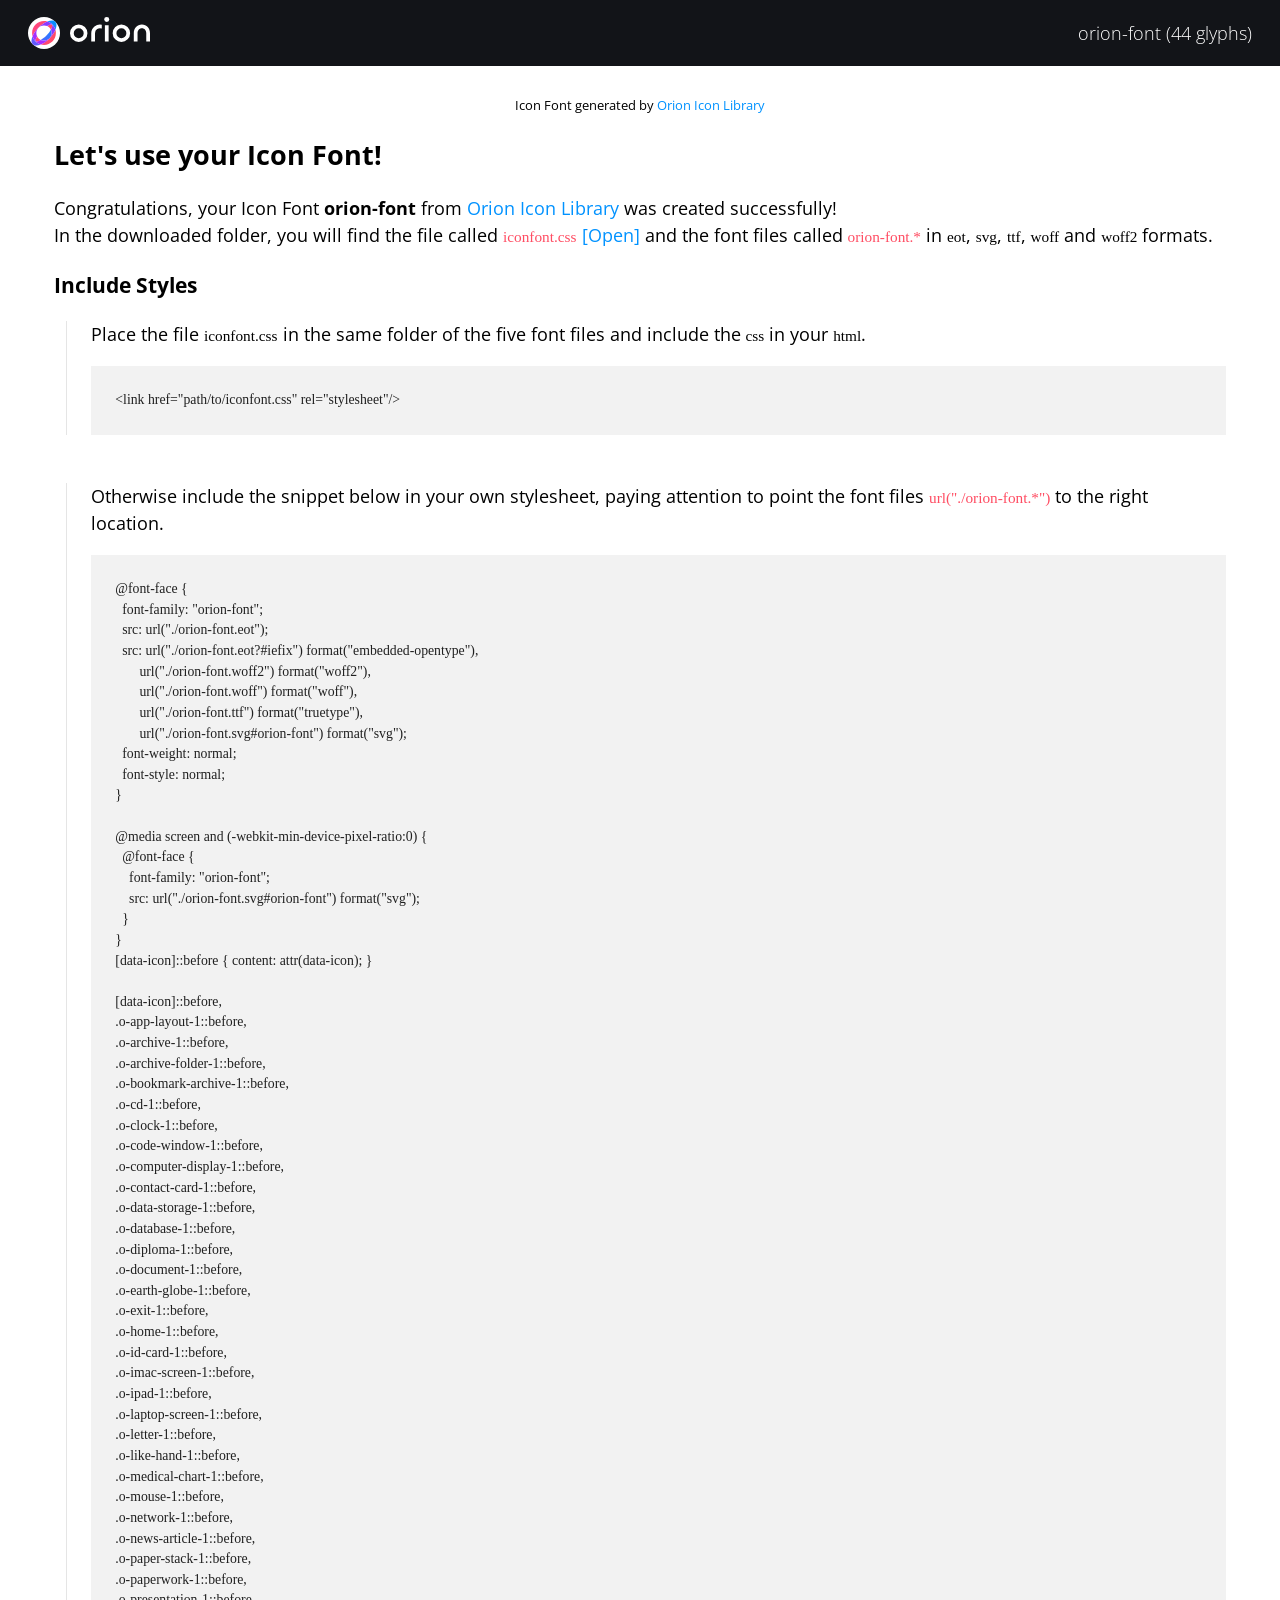
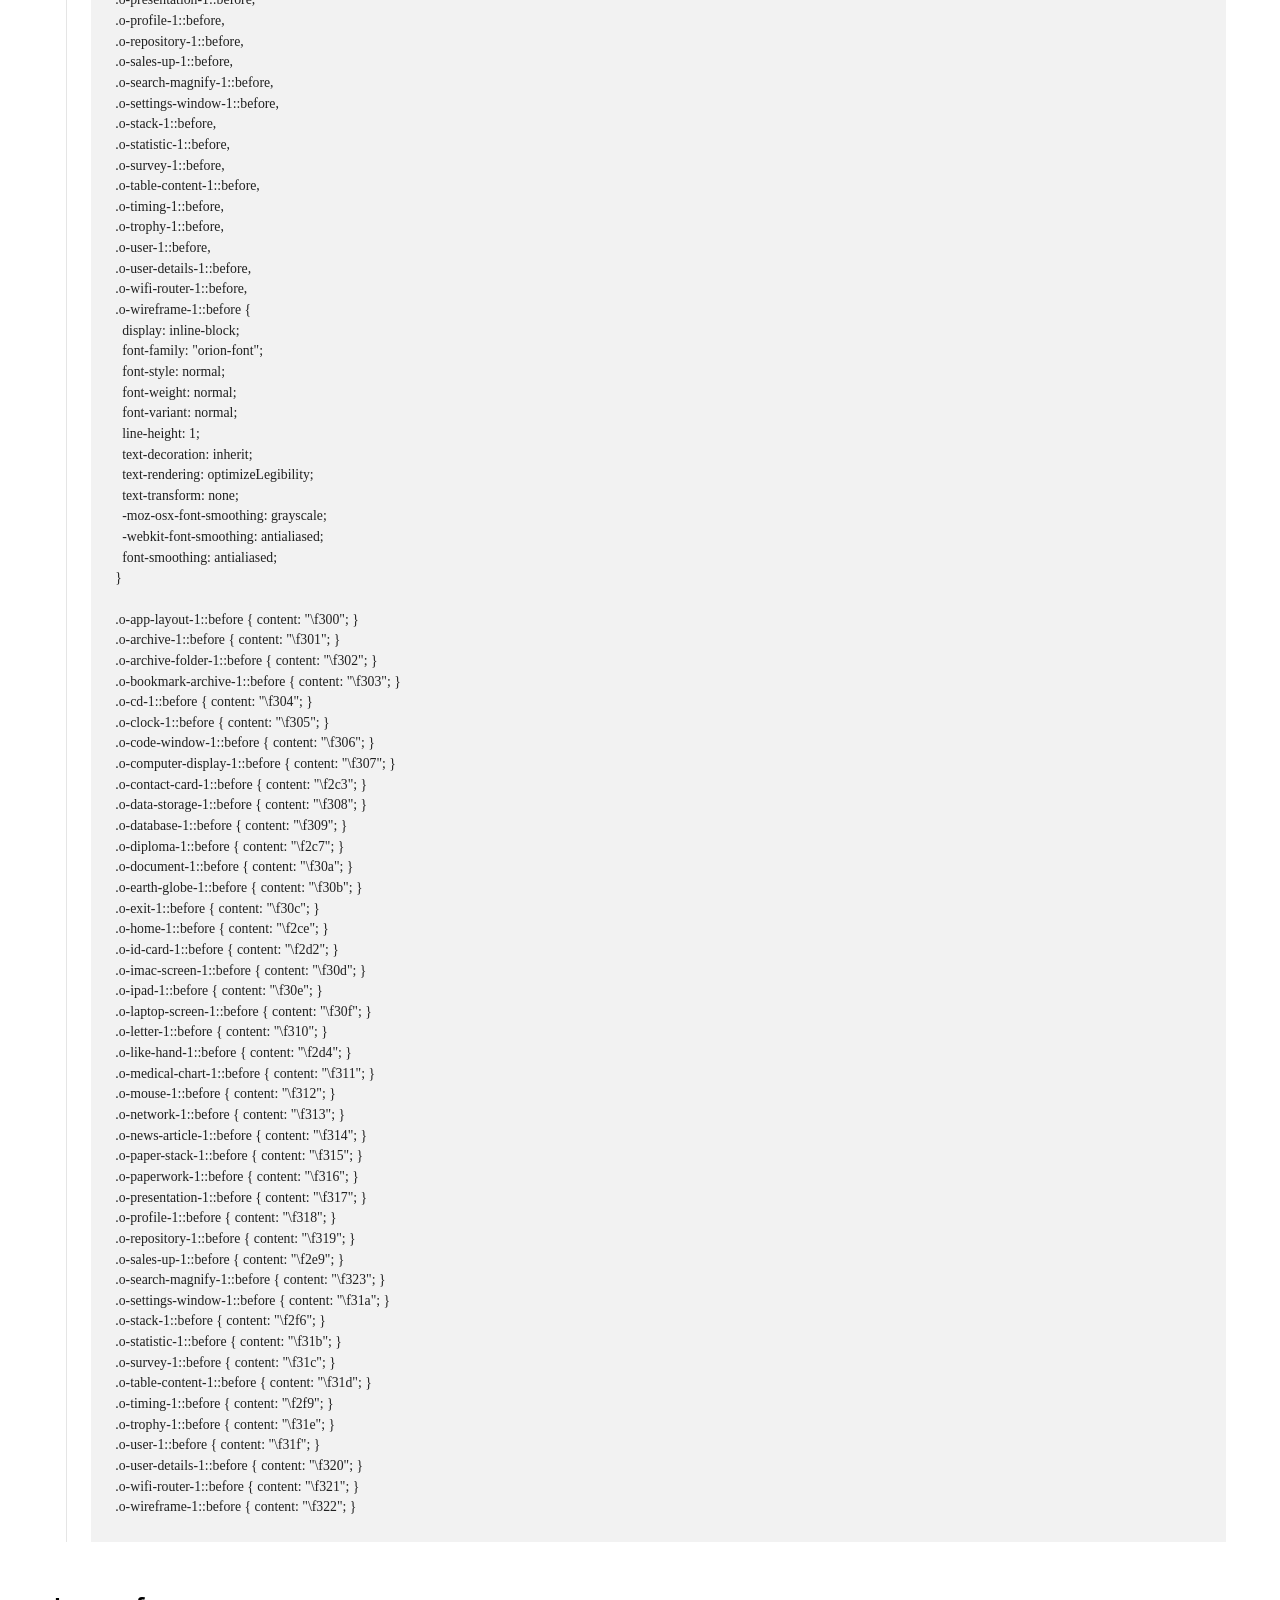
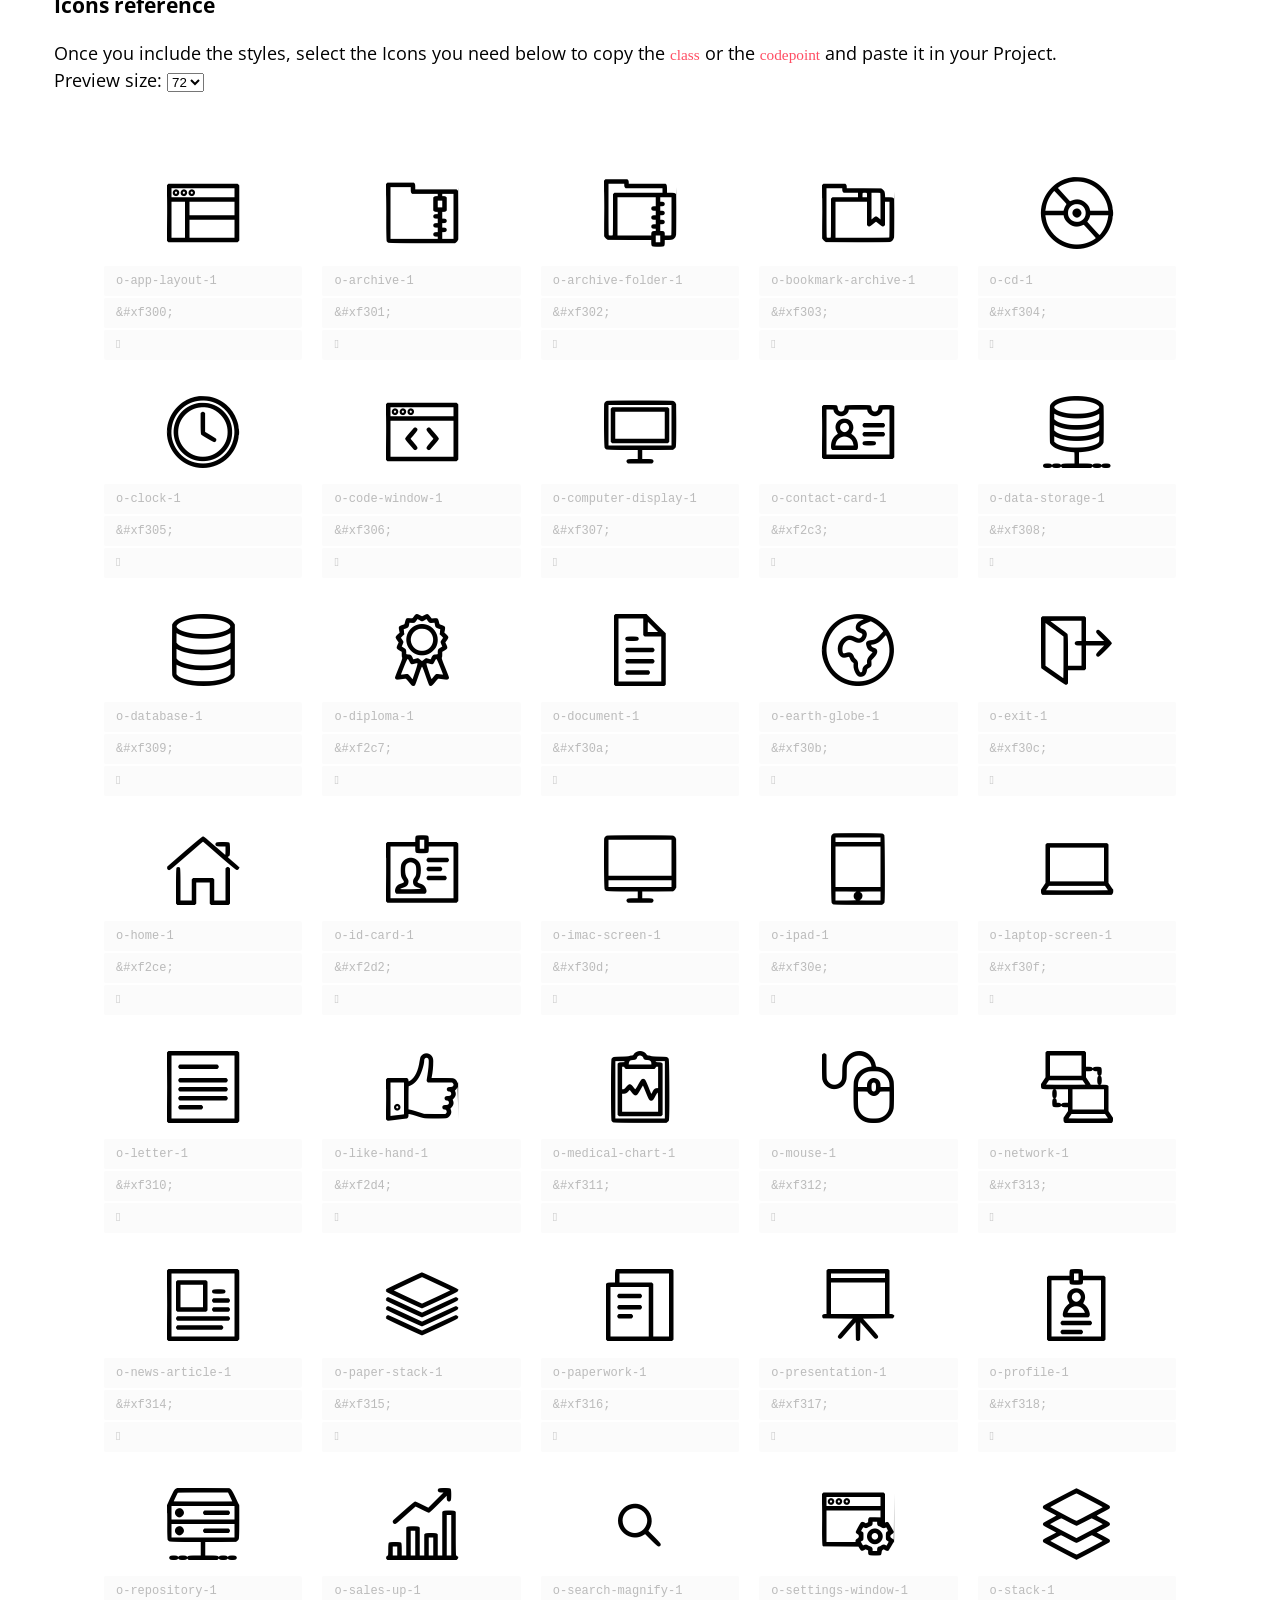
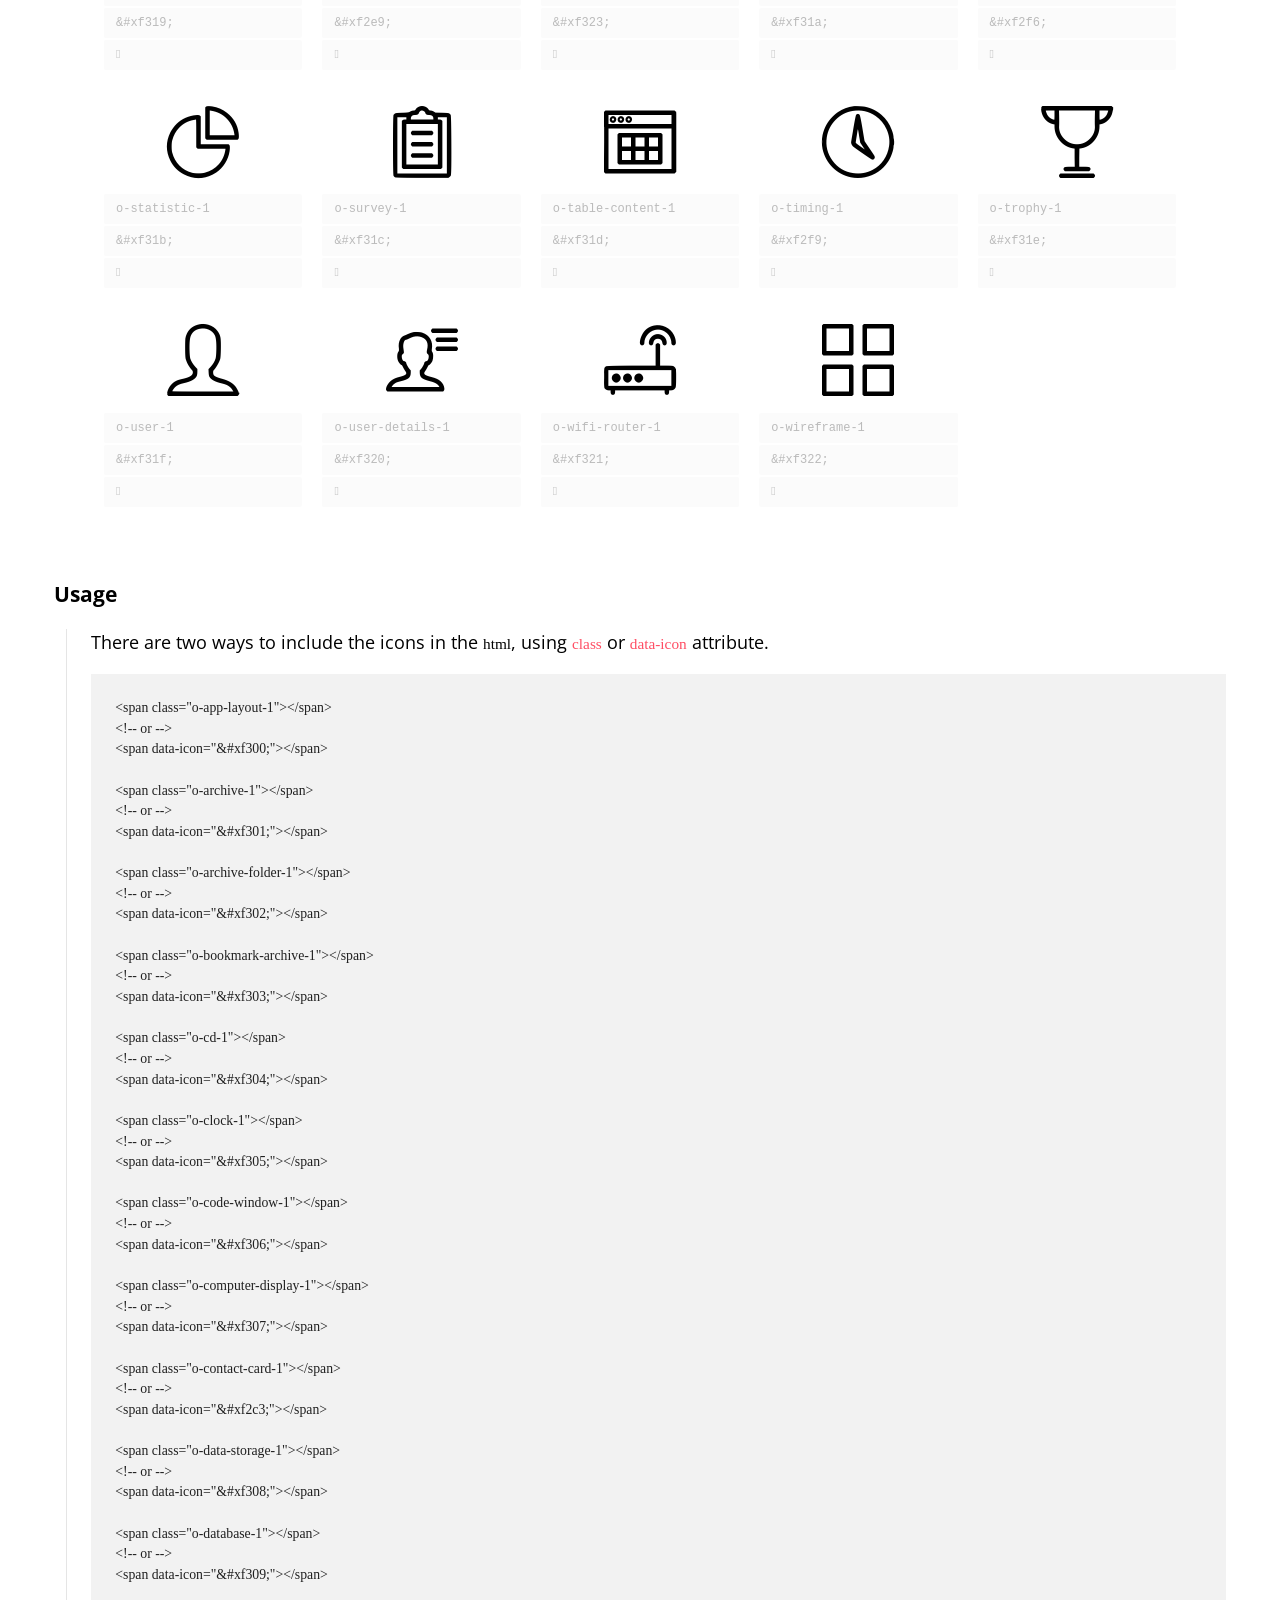
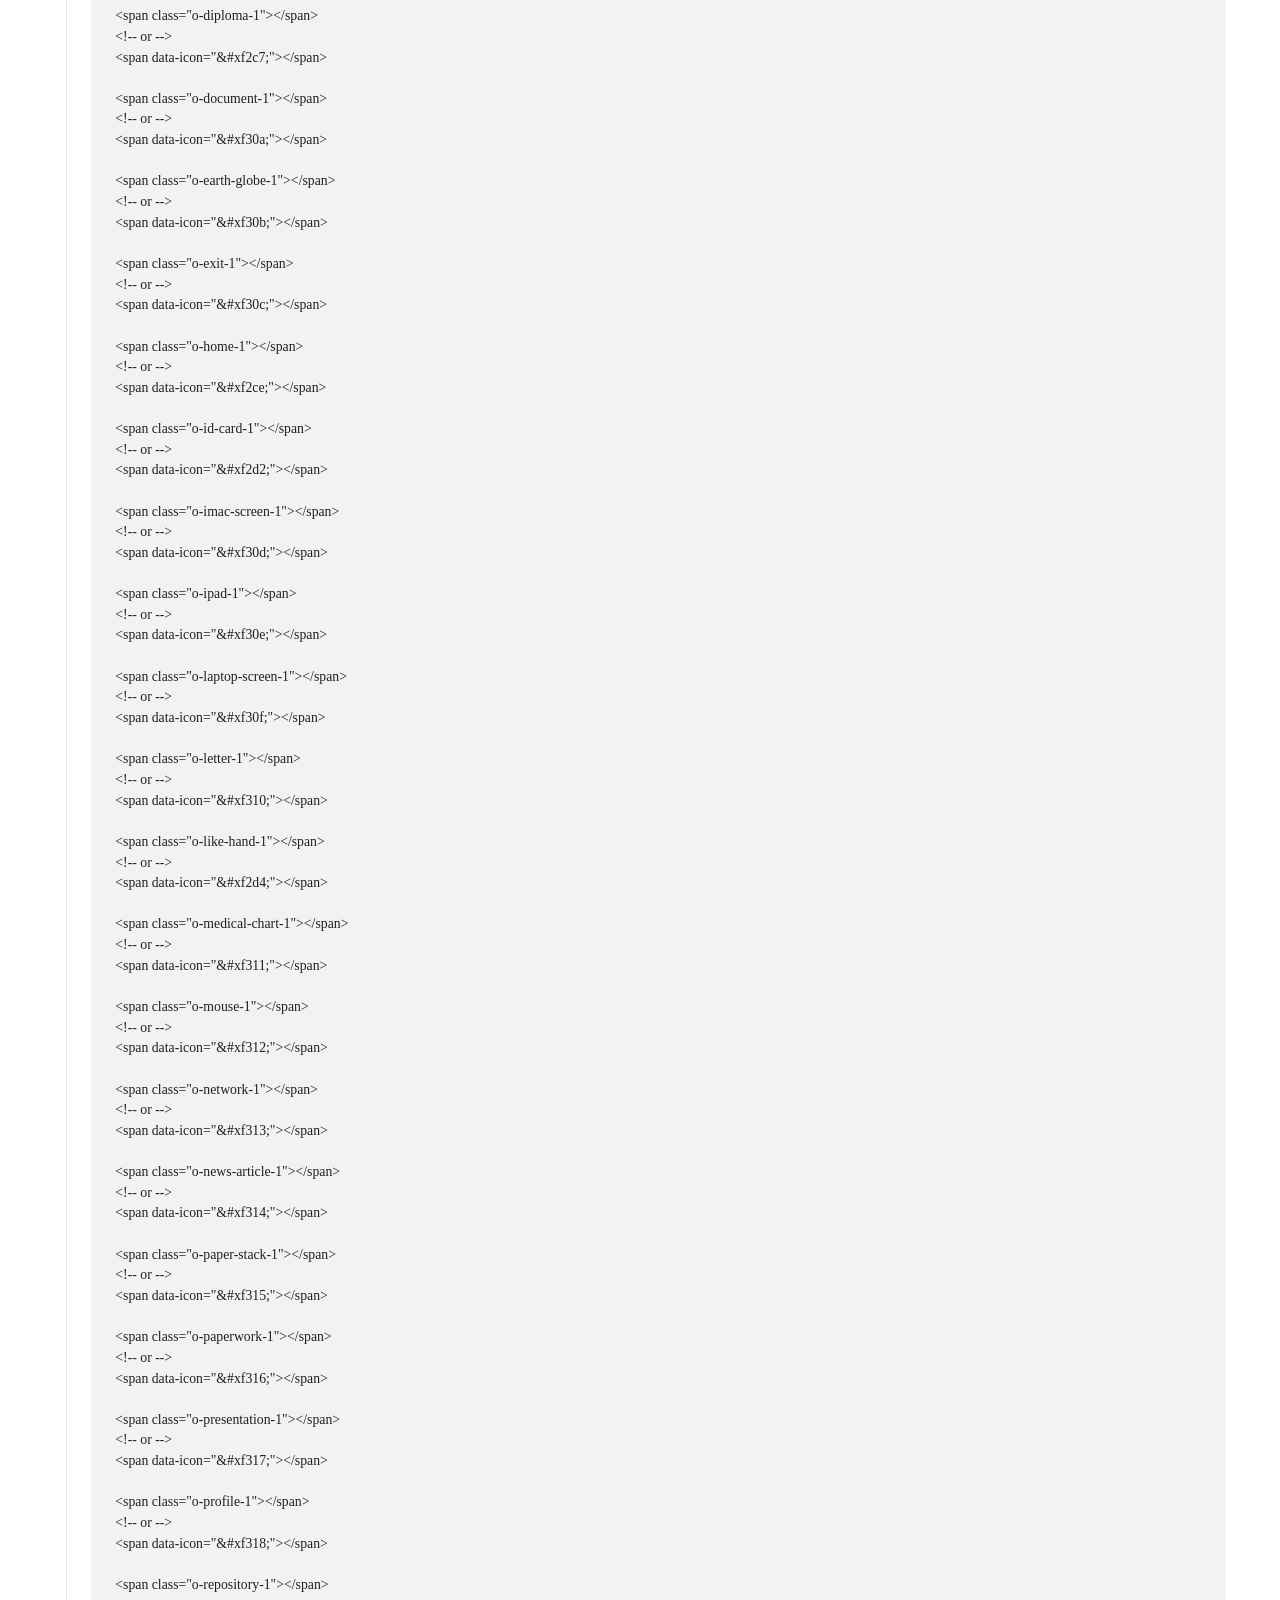
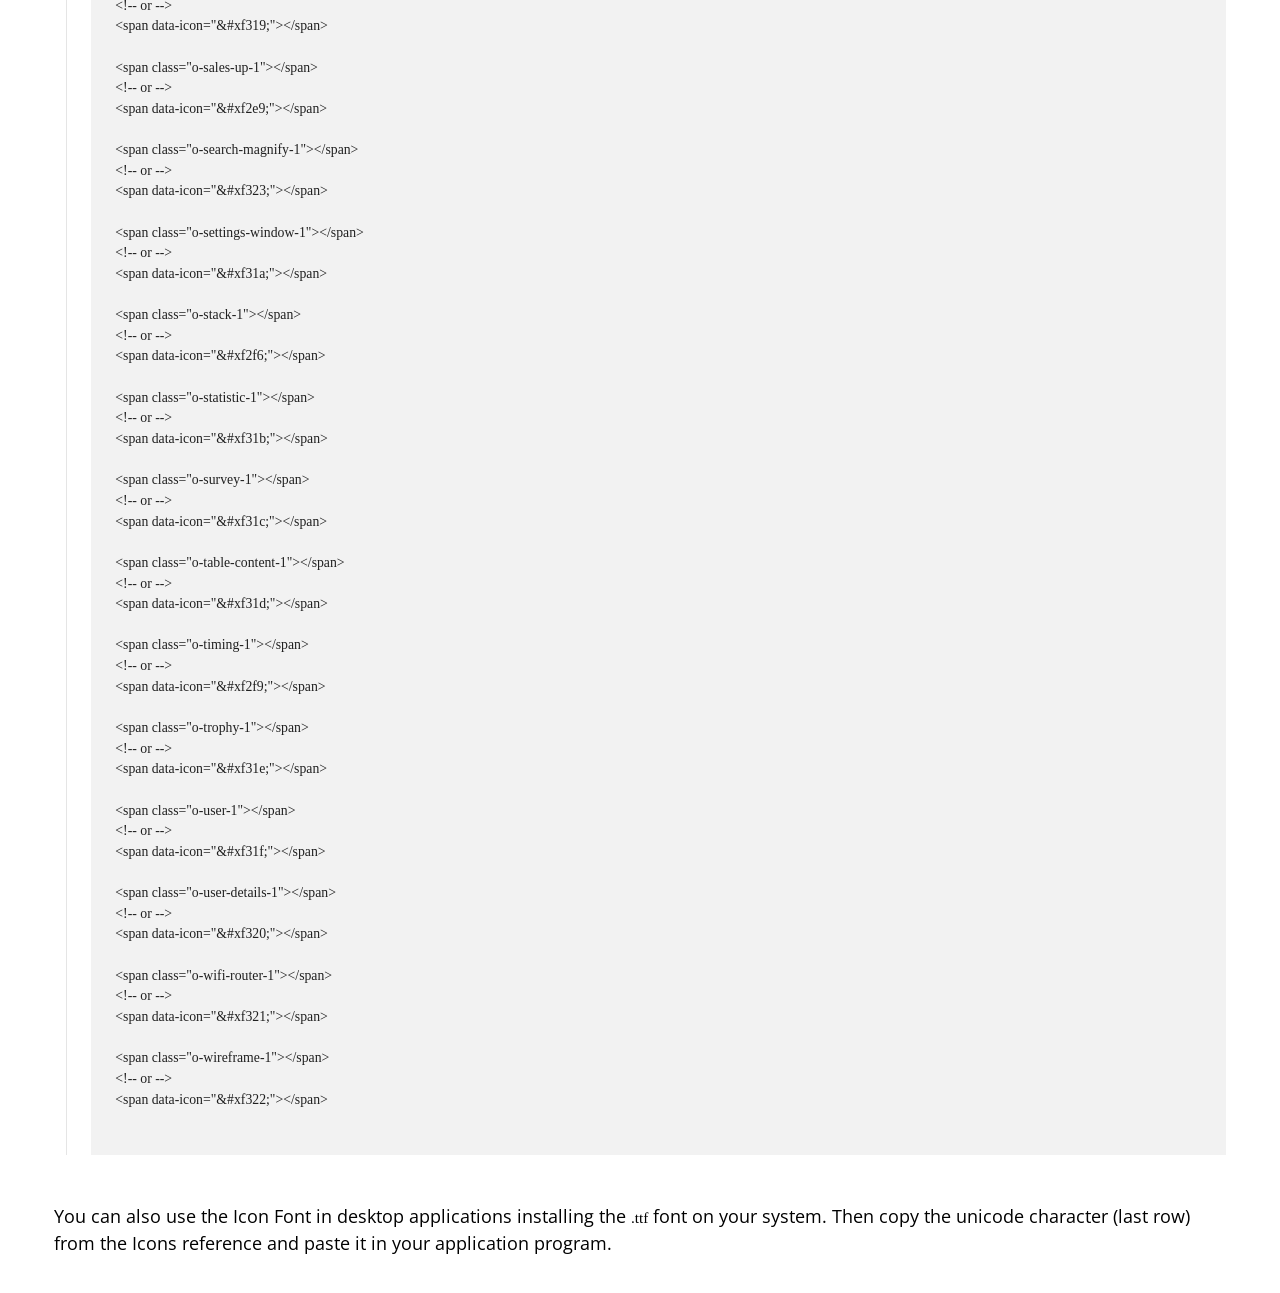
<file: voizfonica/src/main/resources/static/dashboard/fonts/preview.html>
<!doctype>
<html lang="en">
  <head>
    <link href="https://fonts.googleapis.com/css?family=Open+Sans" rel="stylesheet"/>
    <meta charset="UTF-8" />
    <title>orion-font Icon Font | Orion Icon Library</title>
    <style>
      html { box-sizing: border-box }
      *, *:before, *:after { box-sizing: inherit }
      
      body {
        margin: 0;
        padding: 0;
        font-family: 'Open Sans', sans-serif;
        font-size: 1.125rem;
      }
      
      .brand-red { color: #ff4d63 }
      .brand-blue { color: #007aff }
      
      .header {
        display: flex;
        align-items: center;
        background-color: #121418;
        justify-content: space-between;
        height: 66px;
        padding: 0 28px;
        color: white;
      }
      
      .logo_wrapper {
        display: flex;
        align-items: flex-start;
        color: #fff;
      }
      
      .logo_iso,
      .logo_name {
        display: inline-block;
        vertical-align: middle;
      }
      
      .logo_iso {
        width: 32px;
        height: 32px;
      }
      
      .logo_name {
        width: 80px;
        height: 25px;
        margin-left: 10px;
      }
      
      .title {
        font-weight: 300;
        max-width: 33%;
        font-size: 1em;
      }
      
      .ellipsis {
        white-space: nowrap;
        overflow: hidden;
        text-overflow: ellipsis;
      }
      
      .wrapper {
        padding: 1em 3em;
      }
      
      .tiny {
        font-size: .7em;
        text-align: center;
      }
      
      .heading,
      .link {
        color: inherit;
        text-decoration: none;
      }
      
      .link {
        color: #0092FF;
        cursor: pointer
      }
        .link:hover { text-decoration: underline }
        
      .heading:hover:after {
        content: "#";
        color: #0092FF;
        margin-left: 2px;
        opacity: .3;
        transition: opacity .3s;
      }
      
      .heading:active:after {
        opacity: 1;
      }
      
      .text {
        line-height: 1.5;
      }
      
      .pre {
        color: #202020;
        tab-ssize: 4px;
        overflow-x: auto;
        padding: 1.5em;
        line-height: 1.5;
        background: rgba(0, 0, 0, 0.05);
        font-size: .9em;
      }
      
      .pre-icon {
        font-size: 12px;
        padding: .5em 1em;
        width: 100%;
        z-index: 2;
        border-radius: 2px;
        opacity: .3;
        transition: opacity .3s;
        margin: 1px;
      }
      
      .code {
        font-family: Menlo, mono;
        font-size: .85em;
      }
      
      .section {
        padding-left: 24px;
        border-left: 1px solid rgba(0, 0, 0, 0.1);
        margin-left: 12px;
        margin-bottom: 48px;
      }
      
      .icons-list {
        overflow: auto;
        padding: 40px;
        margin: 0px;
        list-style: none;
        padding-bottom: 40px;
      }
      
      .icon {
        width: 100%;
        float: left;
        display: block;
        transition: opacity 250ms;
        cursor: pointer;
        position: relative;
      }
      
        @media (min-width: 767px) { .icon { width: 50% } }
        @media (min-width: 1023px) { .icon { width: 33.333% } }
        @media (min-width: 1199px) { .icon { width: 20% } }
        
        .icon:after {
          content: "";
          position: absolute;
          z-index: -1;
          top: 0px;
          right: 0px;
          bottom: 0px;
          left: 0px;
          opacity: 0;
          box-shadow: 0 .5em 3em rgba(0, 0, 0, .1);
          transition: opacity .3s;
        }
        .icon:hover:after {
            opacity: 1;
            z-index: 1;
        }
        .icon:before {
            content: "";
            padding-top: 100%;
            display: block;
        }
        .icon:hover .orion-font__class {
            opacity: 1;
        }
        .icon:hover .orion-font__code {
            opacity: 1;
        }
      
      .icon-wrapper {
        display: flex;
        align-items: center;
        justify-content: space-between;
        flex-direction: column;
        position: absolute;
        top: 0px;
        right: 0px;
        bottom: 0px;
        left: 0px;
        padding: 10px;
      }
      
      .icon-preview {
        margin-top: auto;
        margin-bottom: auto;
        position: relative;
      }
      
      .style {
        white-space: pre;
        display: inline-block;
        font-size: .7em;
        line-height: 1.5;
        background: rgba(0,0,0,0.05);
        tab-size: 4px;
        color: #202020;
        margin-top: 1em;
        width: 100%;
        outline: 0px;
        border-left: 4px solid #007aff;
      }
      
      
        .size-12 .icon-preview,
        .size-12 .letters { font-size: 12px; }
      
        .size-14 .icon-preview,
        .size-14 .letters { font-size: 14px; }
      
        .size-16 .icon-preview,
        .size-16 .letters { font-size: 16px; }
      
        .size-18 .icon-preview,
        .size-18 .letters { font-size: 18px; }
      
        .size-21 .icon-preview,
        .size-21 .letters { font-size: 21px; }
      
        .size-24 .icon-preview,
        .size-24 .letters { font-size: 24px; }
      
        .size-36 .icon-preview,
        .size-36 .letters { font-size: 36px; }
      
        .size-48 .icon-preview,
        .size-48 .letters { font-size: 48px; }
      
        .size-60 .icon-preview,
        .size-60 .letters { font-size: 60px; }
      
        .size-72 .icon-preview,
        .size-72 .letters { font-size: 72px; }
      

      /* Icon Font: orion-font */

      @font-face {
  font-family: "orion-font";
  src: url("./orion-font.eot");
  src: url("./orion-font.eot?#iefix") format("embedded-opentype"),
       url("./orion-font.woff2") format("woff2"),
       url("./orion-font.woff") format("woff"),
       url("./orion-font.ttf") format("truetype"),
       url("./orion-font.svg#orion-font") format("svg");
  font-weight: normal;
  font-style: normal;
}

@media screen and (-webkit-min-device-pixel-ratio:0) {
  @font-face {
    font-family: "orion-font";
    src: url("./orion-font.svg#orion-font") format("svg");
  }
}

      [data-icon]:before { content: attr(data-icon); }

      [data-icon]:before,
      .o-app-layout-1::before,
.o-archive-1::before,
.o-archive-folder-1::before,
.o-bookmark-archive-1::before,
.o-cd-1::before,
.o-clock-1::before,
.o-code-window-1::before,
.o-computer-display-1::before,
.o-contact-card-1::before,
.o-data-storage-1::before,
.o-database-1::before,
.o-diploma-1::before,
.o-document-1::before,
.o-earth-globe-1::before,
.o-exit-1::before,
.o-home-1::before,
.o-id-card-1::before,
.o-imac-screen-1::before,
.o-ipad-1::before,
.o-laptop-screen-1::before,
.o-letter-1::before,
.o-like-hand-1::before,
.o-medical-chart-1::before,
.o-mouse-1::before,
.o-network-1::before,
.o-news-article-1::before,
.o-paper-stack-1::before,
.o-paperwork-1::before,
.o-presentation-1::before,
.o-profile-1::before,
.o-repository-1::before,
.o-sales-up-1::before,
.o-search-magnify-1::before,
.o-settings-window-1::before,
.o-stack-1::before,
.o-statistic-1::before,
.o-survey-1::before,
.o-table-content-1::before,
.o-timing-1::before,
.o-trophy-1::before,
.o-user-1::before,
.o-user-details-1::before,
.o-wifi-router-1::before,
.o-wireframe-1::before {
        display: inline-block;
  font-family: "orion-font";
  font-style: normal;
  font-weight: normal;
  font-variant: normal;
  line-height: 1;
  text-decoration: inherit;
  text-rendering: optimizeLegibility;
  text-transform: none;
  -moz-osx-font-smoothing: grayscale;
  -webkit-font-smoothing: antialiased;
  font-smoothing: antialiased;
      }

      .o-app-layout-1::before { content: "\f300"; }
.o-archive-1::before { content: "\f301"; }
.o-archive-folder-1::before { content: "\f302"; }
.o-bookmark-archive-1::before { content: "\f303"; }
.o-cd-1::before { content: "\f304"; }
.o-clock-1::before { content: "\f305"; }
.o-code-window-1::before { content: "\f306"; }
.o-computer-display-1::before { content: "\f307"; }
.o-contact-card-1::before { content: "\f2c3"; }
.o-data-storage-1::before { content: "\f308"; }
.o-database-1::before { content: "\f309"; }
.o-diploma-1::before { content: "\f2c7"; }
.o-document-1::before { content: "\f30a"; }
.o-earth-globe-1::before { content: "\f30b"; }
.o-exit-1::before { content: "\f30c"; }
.o-home-1::before { content: "\f2ce"; }
.o-id-card-1::before { content: "\f2d2"; }
.o-imac-screen-1::before { content: "\f30d"; }
.o-ipad-1::before { content: "\f30e"; }
.o-laptop-screen-1::before { content: "\f30f"; }
.o-letter-1::before { content: "\f310"; }
.o-like-hand-1::before { content: "\f2d4"; }
.o-medical-chart-1::before { content: "\f311"; }
.o-mouse-1::before { content: "\f312"; }
.o-network-1::before { content: "\f313"; }
.o-news-article-1::before { content: "\f314"; }
.o-paper-stack-1::before { content: "\f315"; }
.o-paperwork-1::before { content: "\f316"; }
.o-presentation-1::before { content: "\f317"; }
.o-profile-1::before { content: "\f318"; }
.o-repository-1::before { content: "\f319"; }
.o-sales-up-1::before { content: "\f2e9"; }
.o-search-magnify-1::before { content: "\f323"; }
.o-settings-window-1::before { content: "\f31a"; }
.o-stack-1::before { content: "\f2f6"; }
.o-statistic-1::before { content: "\f31b"; }
.o-survey-1::before { content: "\f31c"; }
.o-table-content-1::before { content: "\f31d"; }
.o-timing-1::before { content: "\f2f9"; }
.o-trophy-1::before { content: "\f31e"; }
.o-user-1::before { content: "\f31f"; }
.o-user-details-1::before { content: "\f320"; }
.o-wifi-router-1::before { content: "\f321"; }
.o-wireframe-1::before { content: "\f322"; }
    </style>

    <!--[if lte IE 8]><script src="http://html5shiv.googlecode.com/svn/trunk/html5.js"></script><![endif]-->

  </head>

  <body>
    <svg width="0" height="0" style="display:block">
      <defs>
        <linearGradient id="orion_logo_a" gradientUnits="userSpaceOnUse" x1="13.183"
        y1="62.808" x2="79.541" y2="62.808">
          <stop offset="0" stop-color="#FF4581"></stop>
          <stop offset="1" stop-color="#FF4D63"></stop>
        </linearGradient>
        <linearGradient id="orion_logo_b" gradientUnits="userSpaceOnUse" x1="13.177"
        y1="29.193" x2="79.535" y2="29.193">
          <stop offset="0" stop-color="#FF4581"></stop>
          <stop offset="1" stop-color="#FF4D63"></stop>
        </linearGradient>
        <linearGradient id="orion_logo_c" gradientUnits="userSpaceOnUse" x1="13.182"
        y1="33.549" x2="79.533" y2="33.549">
          <stop offset="0" stop-color="#FF4581"></stop>
          <stop offset="1" stop-color="#FF4D63"></stop>
        </linearGradient>
        <linearGradient id="orion_logo_d" gradientUnits="userSpaceOnUse" x1="13.186"
        y1="58.453" x2="79.534" y2="58.453">
          <stop offset="0" stop-color="#FF4581"></stop>
          <stop offset="1" stop-color="#FF4D63"></stop>
        </linearGradient>
        <linearGradient id="orion_logo_e" gradientUnits="userSpaceOnUse" x1="14.32"
        y1="77.671" x2="79.601" y2="12.39">
          <stop offset="0" stop-color="#6757FF"></stop>
          <stop offset="1" stop-color="#0092FF"></stop>
        </linearGradient>
        <linearGradient id="orion_logo_f" gradientUnits="userSpaceOnUse" x1="14.33"
        y1="77.675" x2="79.611" y2="12.394">
          <stop offset="0" stop-color="#6757FF"></stop>
          <stop offset="1" stop-color="#0092FF"></stop>
        </linearGradient>
        <linearGradient id="orion_logo_g" gradientUnits="userSpaceOnUse" x1="24.694"
        y1="88.035" x2="89.969" y2="22.76">
          <stop offset="0" stop-color="#6757FF"></stop>
          <stop offset="1" stop-color="#0092FF"></stop>
        </linearGradient>
        <linearGradient id="orion_logo_h" gradientUnits="userSpaceOnUse" x1="22.838"
        y1="69.61" x2="69.095" y2="22.453">
          <stop offset="0" stop-color="#AB2BFF"></stop>
          <stop offset="1" stop-color="#863CFF"></stop>
        </linearGradient>
      </defs>
    </svg>
    <div id="page">
      <header class="header">
        <a href="https://orioniconlibrary.com/?utm_source=font_demo" class="logo_wrapper">
          <svg viewBox="0 0 92 92" class="logo_iso">
            <g>
              <ellipse fill="currentColor" cx="46" cy="46" rx="46" ry="46"></ellipse>
              <path fill="url(#orion_logo_a)" d="M26.2 55.4c-.9 1.5-1.6 3.1-2.2 4.6-2.4 5.7-2.3 9.1-2 10.1.3.1.7.1 1.4.1 3.2 0 7.9-1.4 13.3-4.4-4.7-2.1-8.4-5.8-10.5-10.4z"></path>
              <path fill="url(#orion_logo_b)" d="M65.8 36.6c.8-1.5 1.6-3.1 2.2-4.6 2.4-5.7 2.3-9.1 2-10.1-.3-.1-.7-.1-1.4-.1-3.2 0-7.9 1.4-13.3 4.4 4.6 2.1 8.4 5.8 10.5 10.4z"></path>
              <path fill="url(#orion_logo_c)" d="M55.3 13.1c-3-.8-6.1-1.3-9.3-1.3-18.9 0-34.2 15.3-34.2 34.2 0 3.2.5 6.3 1.3 9.3 3.4-8 9.3-16.7 17.4-24.8 8-8.1 16.8-14 24.8-17.4z"></path>
              <path fill="url(#orion_logo_d)" d="M61.5 61.5c-8 8-16.8 14-24.8 17.4 2.9.8 6.1 1.3 9.3 1.3 18.9 0 34.2-15.3 34.2-34.2 0-3.2-.5-6.3-1.3-9.3-3.4 8-9.3 16.8-17.4 24.8z"></path>
              <path fill="url(#orion_logo_e)" d="M78.9 36.7c4.1-9.8 4.4-18.5-.4-23.2-2.4-2.4-5.8-3.5-9.8-3.5-4 0-8.6 1.1-13.4 3.1 11.4 3.2 20.4 12.2 23.6 23.6z"></path>
              <path fill="url(#orion_logo_f)" d="M13.1 55.3c-4.1 9.8-4.4 18.5.4 23.2 2.4 2.4 5.8 3.5 9.8 3.5 4 0 8.6-1.1 13.4-3.1-11.4-3.2-20.4-12.2-23.6-23.6z"></path>
              <path fill="url(#orion_logo_g)" d="M65.8 36.6c-3 5.6-7.4 11.3-12.7 16.5-5.7 5.7-11.4 9.9-16.5 12.7 2.8 1.4 6 2.1 9.4 2.1 12.1 0 21.9-9.8 21.9-21.9 0-3.4-.7-6.5-2.1-9.4z"></path>
              <path fill="url(#orion_logo_h)" d="M78.9 36.7c-3.2-11.4-12.2-20.4-23.6-23.6-8 3.4-16.7 9.3-24.8 17.4-8 8-14 16.8-17.4 24.8 3.2 11.4 12.2 20.4 23.6 23.6 8-3.4 16.7-9.3 24.8-17.4 8.1-8 14-16.8 17.4-24.8zM46 67.9c-3.4 0-6.5-.8-9.4-2.1-5.4 3-10.1 4.4-13.3 4.4-.7 0-1.1-.1-1.4-.1-.2-1.1-.4-4.4 2-10.1.6-1.5 1.4-3 2.2-4.6-1.4-2.8-2.1-6-2.1-9.4 0-12.1 9.8-21.9 21.9-21.9 3.4 0 6.5.8 9.4 2.1 5.4-3 10.1-4.4 13.3-4.4.7 0 1.1.1 1.4.1.2 1 .4 4.4-2 10.1-.6 1.5-1.4 3-2.2 4.6 1.4 2.8 2.1 6 2.1 9.4 0 12.1-9.8 21.9-21.9 21.9z"></path>
            </g>
          </svg>
          <svg viewBox="0 0 128.4 39.8" class="logo_name">
            <g fill="currentColor">
              <path d="M56 13h6v26h-6zm-42 4.8a8 8 0 1 1-8 8 8 8 0 0 1 8-8m0-6a14 14 0 1 0 14 14 14 14 0 0 0-14-14zm68.5 6a8 8 0 1 1-8 8 8 8 0 0 1 8-8m0-6a14 14 0 1 0 14 14 14 14 0 0 0-14-14zm-31.5.3a14 14 0 0 0-16.9 13.7V39h6V25.8A8 8 0 0 1 51 18.3z"></path>
              <circle cx="59" cy="4" r="4"></circle>
              <path d="M128.4 25.8c0-7.7-5.3-14-13-14s-13 6.3-13 14V39h6V25.8c0-4.4 2.6-8 7-8s7 3.6 7 8V39h6z"></path>
            </g>
          </svg>
        </a>
        
        <h1 class="title ellipsis">orion-font (44 glyphs)</h1>
      </header>
      <section class="wrapper">
        <p class="tiny">Icon Font generated by <a class="link" href="https://orioniconlibrary.com/?utm_source=font_demo">Orion Icon Library</a></p>
        <h2>Let&#x27;s use your Icon Font!</h2>
        
        <p class="text">Congratulations, your Icon Font <strong>orion-font</strong>
          from <a class="link" href="https://orioniconlibrary.com/?utm_source=font_demo">Orion Icon Library</a> was
          created successfully!
          <br/>In the downloaded folder, you will find the file called <code class="code brand-red">iconfont.css</code> <a class="link" href="iconfont.css" download="iconfont.css">[Open]</a> and
          the font files called <code class="code brand-red">orion-font.*</code> in 
          <code class="code">eot</code>, <code class="code">svg</code>, <code class="code">ttf</code>, <code class="code">woff</code> and <code class="code">woff2</code> formats. 
        </p>
        
        <h3 id="include-styles">
          <a class="heading" href="#include-styles"> Include Styles </a>
        </h3>
        
        <div class="section">
          <p class="text">
            Place the file <code class="code">iconfont.css</code> in the same folder of the five font files and include the <code class="code">css</code> in your <code class="code">html</code>.
          </p>
          <pre class="pre"><code class="code">&lt;link href="path/to/iconfont.css" rel="stylesheet"/&gt;</code></pre>
        </div>
        
        <div class="section">
          <p class="text">
            Otherwise include the snippet below in your own stylesheet, paying attention to point the font files <code class="code brand-red">url("./orion-font.*")</code> to the right location.
          </p>
          <pre class="pre"><code class="code">@font-face {
  font-family: "orion-font";
  src: url("./orion-font.eot");
  src: url("./orion-font.eot?#iefix") format("embedded-opentype"),
       url("./orion-font.woff2") format("woff2"),
       url("./orion-font.woff") format("woff"),
       url("./orion-font.ttf") format("truetype"),
       url("./orion-font.svg#orion-font") format("svg");
  font-weight: normal;
  font-style: normal;
}

@media screen and (-webkit-min-device-pixel-ratio:0) {
  @font-face {
    font-family: "orion-font";
    src: url("./orion-font.svg#orion-font") format("svg");
  }
}
[data-icon]::before { content: attr(data-icon); }

[data-icon]::before,
.o-app-layout-1::before,
.o-archive-1::before,
.o-archive-folder-1::before,
.o-bookmark-archive-1::before,
.o-cd-1::before,
.o-clock-1::before,
.o-code-window-1::before,
.o-computer-display-1::before,
.o-contact-card-1::before,
.o-data-storage-1::before,
.o-database-1::before,
.o-diploma-1::before,
.o-document-1::before,
.o-earth-globe-1::before,
.o-exit-1::before,
.o-home-1::before,
.o-id-card-1::before,
.o-imac-screen-1::before,
.o-ipad-1::before,
.o-laptop-screen-1::before,
.o-letter-1::before,
.o-like-hand-1::before,
.o-medical-chart-1::before,
.o-mouse-1::before,
.o-network-1::before,
.o-news-article-1::before,
.o-paper-stack-1::before,
.o-paperwork-1::before,
.o-presentation-1::before,
.o-profile-1::before,
.o-repository-1::before,
.o-sales-up-1::before,
.o-search-magnify-1::before,
.o-settings-window-1::before,
.o-stack-1::before,
.o-statistic-1::before,
.o-survey-1::before,
.o-table-content-1::before,
.o-timing-1::before,
.o-trophy-1::before,
.o-user-1::before,
.o-user-details-1::before,
.o-wifi-router-1::before,
.o-wireframe-1::before {
  display: inline-block;
  font-family: "orion-font";
  font-style: normal;
  font-weight: normal;
  font-variant: normal;
  line-height: 1;
  text-decoration: inherit;
  text-rendering: optimizeLegibility;
  text-transform: none;
  -moz-osx-font-smoothing: grayscale;
  -webkit-font-smoothing: antialiased;
  font-smoothing: antialiased;
}

.o-app-layout-1::before { content: "\f300"; }
.o-archive-1::before { content: "\f301"; }
.o-archive-folder-1::before { content: "\f302"; }
.o-bookmark-archive-1::before { content: "\f303"; }
.o-cd-1::before { content: "\f304"; }
.o-clock-1::before { content: "\f305"; }
.o-code-window-1::before { content: "\f306"; }
.o-computer-display-1::before { content: "\f307"; }
.o-contact-card-1::before { content: "\f2c3"; }
.o-data-storage-1::before { content: "\f308"; }
.o-database-1::before { content: "\f309"; }
.o-diploma-1::before { content: "\f2c7"; }
.o-document-1::before { content: "\f30a"; }
.o-earth-globe-1::before { content: "\f30b"; }
.o-exit-1::before { content: "\f30c"; }
.o-home-1::before { content: "\f2ce"; }
.o-id-card-1::before { content: "\f2d2"; }
.o-imac-screen-1::before { content: "\f30d"; }
.o-ipad-1::before { content: "\f30e"; }
.o-laptop-screen-1::before { content: "\f30f"; }
.o-letter-1::before { content: "\f310"; }
.o-like-hand-1::before { content: "\f2d4"; }
.o-medical-chart-1::before { content: "\f311"; }
.o-mouse-1::before { content: "\f312"; }
.o-network-1::before { content: "\f313"; }
.o-news-article-1::before { content: "\f314"; }
.o-paper-stack-1::before { content: "\f315"; }
.o-paperwork-1::before { content: "\f316"; }
.o-presentation-1::before { content: "\f317"; }
.o-profile-1::before { content: "\f318"; }
.o-repository-1::before { content: "\f319"; }
.o-sales-up-1::before { content: "\f2e9"; }
.o-search-magnify-1::before { content: "\f323"; }
.o-settings-window-1::before { content: "\f31a"; }
.o-stack-1::before { content: "\f2f6"; }
.o-statistic-1::before { content: "\f31b"; }
.o-survey-1::before { content: "\f31c"; }
.o-table-content-1::before { content: "\f31d"; }
.o-timing-1::before { content: "\f2f9"; }
.o-trophy-1::before { content: "\f31e"; }
.o-user-1::before { content: "\f31f"; }
.o-user-details-1::before { content: "\f320"; }
.o-wifi-router-1::before { content: "\f321"; }
.o-wireframe-1::before { content: "\f322"; }</code></pre>
        </div>
        
        <h3 id="icons">
          <a class="heading" href="#icons"> Icons reference </a>
        </h3>
        
        <p class="text">
          Once you include the styles, select the Icons you need below to copy the <code class="code brand-red">class</code> or the <code class="code brand-red">codepoint</code> and paste it in your Project.
          <br />
          Preview size: <select class="js-size">
            
              <option value="size-12" selected>
                12
              </option>
            
              <option value="size-14" selected>
                14
              </option>
            
              <option value="size-16" selected>
                16
              </option>
            
              <option value="size-18" selected>
                18
              </option>
            
              <option value="size-21" selected>
                21
              </option>
            
              <option value="size-24" selected>
                24
              </option>
            
              <option value="size-36" selected>
                36
              </option>
            
              <option value="size-48" selected>
                48
              </option>
            
              <option value="size-60" selected>
                60
              </option>
            
              <option value="size-72" selected>
                72
              </option>
            
          </select>
        </p>
        
        <div id="icons-preview" class="size-72">
          <ul class="icons-list">
            
              
              <li class="icon js-item">
                <div class="icon-wrapper">
                  <i id="o-app-layout-1" class="o-app-layout-1 icon-preview"></i>
                  <pre class="pre pre-icon orion-font__class js-item"><code class="js-icon-code">o-app-layout-1</code></pre>
                  <pre class="pre pre-icon orion-font__code js-item"><code class="js-icon-code">&amp;#xf300;</code></pre>
                  <pre class="pre pre-icon orion-font__code js-item"><code class="js-icon-code js-unicode">f300</code></pre>
                </div>
              </li>
              
            
              
              <li class="icon js-item">
                <div class="icon-wrapper">
                  <i id="o-archive-1" class="o-archive-1 icon-preview"></i>
                  <pre class="pre pre-icon orion-font__class js-item"><code class="js-icon-code">o-archive-1</code></pre>
                  <pre class="pre pre-icon orion-font__code js-item"><code class="js-icon-code">&amp;#xf301;</code></pre>
                  <pre class="pre pre-icon orion-font__code js-item"><code class="js-icon-code js-unicode">f301</code></pre>
                </div>
              </li>
              
            
              
              <li class="icon js-item">
                <div class="icon-wrapper">
                  <i id="o-archive-folder-1" class="o-archive-folder-1 icon-preview"></i>
                  <pre class="pre pre-icon orion-font__class js-item"><code class="js-icon-code">o-archive-folder-1</code></pre>
                  <pre class="pre pre-icon orion-font__code js-item"><code class="js-icon-code">&amp;#xf302;</code></pre>
                  <pre class="pre pre-icon orion-font__code js-item"><code class="js-icon-code js-unicode">f302</code></pre>
                </div>
              </li>
              
            
              
              <li class="icon js-item">
                <div class="icon-wrapper">
                  <i id="o-bookmark-archive-1" class="o-bookmark-archive-1 icon-preview"></i>
                  <pre class="pre pre-icon orion-font__class js-item"><code class="js-icon-code">o-bookmark-archive-1</code></pre>
                  <pre class="pre pre-icon orion-font__code js-item"><code class="js-icon-code">&amp;#xf303;</code></pre>
                  <pre class="pre pre-icon orion-font__code js-item"><code class="js-icon-code js-unicode">f303</code></pre>
                </div>
              </li>
              
            
              
              <li class="icon js-item">
                <div class="icon-wrapper">
                  <i id="o-cd-1" class="o-cd-1 icon-preview"></i>
                  <pre class="pre pre-icon orion-font__class js-item"><code class="js-icon-code">o-cd-1</code></pre>
                  <pre class="pre pre-icon orion-font__code js-item"><code class="js-icon-code">&amp;#xf304;</code></pre>
                  <pre class="pre pre-icon orion-font__code js-item"><code class="js-icon-code js-unicode">f304</code></pre>
                </div>
              </li>
              
            
              
              <li class="icon js-item">
                <div class="icon-wrapper">
                  <i id="o-clock-1" class="o-clock-1 icon-preview"></i>
                  <pre class="pre pre-icon orion-font__class js-item"><code class="js-icon-code">o-clock-1</code></pre>
                  <pre class="pre pre-icon orion-font__code js-item"><code class="js-icon-code">&amp;#xf305;</code></pre>
                  <pre class="pre pre-icon orion-font__code js-item"><code class="js-icon-code js-unicode">f305</code></pre>
                </div>
              </li>
              
            
              
              <li class="icon js-item">
                <div class="icon-wrapper">
                  <i id="o-code-window-1" class="o-code-window-1 icon-preview"></i>
                  <pre class="pre pre-icon orion-font__class js-item"><code class="js-icon-code">o-code-window-1</code></pre>
                  <pre class="pre pre-icon orion-font__code js-item"><code class="js-icon-code">&amp;#xf306;</code></pre>
                  <pre class="pre pre-icon orion-font__code js-item"><code class="js-icon-code js-unicode">f306</code></pre>
                </div>
              </li>
              
            
              
              <li class="icon js-item">
                <div class="icon-wrapper">
                  <i id="o-computer-display-1" class="o-computer-display-1 icon-preview"></i>
                  <pre class="pre pre-icon orion-font__class js-item"><code class="js-icon-code">o-computer-display-1</code></pre>
                  <pre class="pre pre-icon orion-font__code js-item"><code class="js-icon-code">&amp;#xf307;</code></pre>
                  <pre class="pre pre-icon orion-font__code js-item"><code class="js-icon-code js-unicode">f307</code></pre>
                </div>
              </li>
              
            
              
              <li class="icon js-item">
                <div class="icon-wrapper">
                  <i id="o-contact-card-1" class="o-contact-card-1 icon-preview"></i>
                  <pre class="pre pre-icon orion-font__class js-item"><code class="js-icon-code">o-contact-card-1</code></pre>
                  <pre class="pre pre-icon orion-font__code js-item"><code class="js-icon-code">&amp;#xf2c3;</code></pre>
                  <pre class="pre pre-icon orion-font__code js-item"><code class="js-icon-code js-unicode">f2c3</code></pre>
                </div>
              </li>
              
            
              
              <li class="icon js-item">
                <div class="icon-wrapper">
                  <i id="o-data-storage-1" class="o-data-storage-1 icon-preview"></i>
                  <pre class="pre pre-icon orion-font__class js-item"><code class="js-icon-code">o-data-storage-1</code></pre>
                  <pre class="pre pre-icon orion-font__code js-item"><code class="js-icon-code">&amp;#xf308;</code></pre>
                  <pre class="pre pre-icon orion-font__code js-item"><code class="js-icon-code js-unicode">f308</code></pre>
                </div>
              </li>
              
            
              
              <li class="icon js-item">
                <div class="icon-wrapper">
                  <i id="o-database-1" class="o-database-1 icon-preview"></i>
                  <pre class="pre pre-icon orion-font__class js-item"><code class="js-icon-code">o-database-1</code></pre>
                  <pre class="pre pre-icon orion-font__code js-item"><code class="js-icon-code">&amp;#xf309;</code></pre>
                  <pre class="pre pre-icon orion-font__code js-item"><code class="js-icon-code js-unicode">f309</code></pre>
                </div>
              </li>
              
            
              
              <li class="icon js-item">
                <div class="icon-wrapper">
                  <i id="o-diploma-1" class="o-diploma-1 icon-preview"></i>
                  <pre class="pre pre-icon orion-font__class js-item"><code class="js-icon-code">o-diploma-1</code></pre>
                  <pre class="pre pre-icon orion-font__code js-item"><code class="js-icon-code">&amp;#xf2c7;</code></pre>
                  <pre class="pre pre-icon orion-font__code js-item"><code class="js-icon-code js-unicode">f2c7</code></pre>
                </div>
              </li>
              
            
              
              <li class="icon js-item">
                <div class="icon-wrapper">
                  <i id="o-document-1" class="o-document-1 icon-preview"></i>
                  <pre class="pre pre-icon orion-font__class js-item"><code class="js-icon-code">o-document-1</code></pre>
                  <pre class="pre pre-icon orion-font__code js-item"><code class="js-icon-code">&amp;#xf30a;</code></pre>
                  <pre class="pre pre-icon orion-font__code js-item"><code class="js-icon-code js-unicode">f30a</code></pre>
                </div>
              </li>
              
            
              
              <li class="icon js-item">
                <div class="icon-wrapper">
                  <i id="o-earth-globe-1" class="o-earth-globe-1 icon-preview"></i>
                  <pre class="pre pre-icon orion-font__class js-item"><code class="js-icon-code">o-earth-globe-1</code></pre>
                  <pre class="pre pre-icon orion-font__code js-item"><code class="js-icon-code">&amp;#xf30b;</code></pre>
                  <pre class="pre pre-icon orion-font__code js-item"><code class="js-icon-code js-unicode">f30b</code></pre>
                </div>
              </li>
              
            
              
              <li class="icon js-item">
                <div class="icon-wrapper">
                  <i id="o-exit-1" class="o-exit-1 icon-preview"></i>
                  <pre class="pre pre-icon orion-font__class js-item"><code class="js-icon-code">o-exit-1</code></pre>
                  <pre class="pre pre-icon orion-font__code js-item"><code class="js-icon-code">&amp;#xf30c;</code></pre>
                  <pre class="pre pre-icon orion-font__code js-item"><code class="js-icon-code js-unicode">f30c</code></pre>
                </div>
              </li>
              
            
              
              <li class="icon js-item">
                <div class="icon-wrapper">
                  <i id="o-home-1" class="o-home-1 icon-preview"></i>
                  <pre class="pre pre-icon orion-font__class js-item"><code class="js-icon-code">o-home-1</code></pre>
                  <pre class="pre pre-icon orion-font__code js-item"><code class="js-icon-code">&amp;#xf2ce;</code></pre>
                  <pre class="pre pre-icon orion-font__code js-item"><code class="js-icon-code js-unicode">f2ce</code></pre>
                </div>
              </li>
              
            
              
              <li class="icon js-item">
                <div class="icon-wrapper">
                  <i id="o-id-card-1" class="o-id-card-1 icon-preview"></i>
                  <pre class="pre pre-icon orion-font__class js-item"><code class="js-icon-code">o-id-card-1</code></pre>
                  <pre class="pre pre-icon orion-font__code js-item"><code class="js-icon-code">&amp;#xf2d2;</code></pre>
                  <pre class="pre pre-icon orion-font__code js-item"><code class="js-icon-code js-unicode">f2d2</code></pre>
                </div>
              </li>
              
            
              
              <li class="icon js-item">
                <div class="icon-wrapper">
                  <i id="o-imac-screen-1" class="o-imac-screen-1 icon-preview"></i>
                  <pre class="pre pre-icon orion-font__class js-item"><code class="js-icon-code">o-imac-screen-1</code></pre>
                  <pre class="pre pre-icon orion-font__code js-item"><code class="js-icon-code">&amp;#xf30d;</code></pre>
                  <pre class="pre pre-icon orion-font__code js-item"><code class="js-icon-code js-unicode">f30d</code></pre>
                </div>
              </li>
              
            
              
              <li class="icon js-item">
                <div class="icon-wrapper">
                  <i id="o-ipad-1" class="o-ipad-1 icon-preview"></i>
                  <pre class="pre pre-icon orion-font__class js-item"><code class="js-icon-code">o-ipad-1</code></pre>
                  <pre class="pre pre-icon orion-font__code js-item"><code class="js-icon-code">&amp;#xf30e;</code></pre>
                  <pre class="pre pre-icon orion-font__code js-item"><code class="js-icon-code js-unicode">f30e</code></pre>
                </div>
              </li>
              
            
              
              <li class="icon js-item">
                <div class="icon-wrapper">
                  <i id="o-laptop-screen-1" class="o-laptop-screen-1 icon-preview"></i>
                  <pre class="pre pre-icon orion-font__class js-item"><code class="js-icon-code">o-laptop-screen-1</code></pre>
                  <pre class="pre pre-icon orion-font__code js-item"><code class="js-icon-code">&amp;#xf30f;</code></pre>
                  <pre class="pre pre-icon orion-font__code js-item"><code class="js-icon-code js-unicode">f30f</code></pre>
                </div>
              </li>
              
            
              
              <li class="icon js-item">
                <div class="icon-wrapper">
                  <i id="o-letter-1" class="o-letter-1 icon-preview"></i>
                  <pre class="pre pre-icon orion-font__class js-item"><code class="js-icon-code">o-letter-1</code></pre>
                  <pre class="pre pre-icon orion-font__code js-item"><code class="js-icon-code">&amp;#xf310;</code></pre>
                  <pre class="pre pre-icon orion-font__code js-item"><code class="js-icon-code js-unicode">f310</code></pre>
                </div>
              </li>
              
            
              
              <li class="icon js-item">
                <div class="icon-wrapper">
                  <i id="o-like-hand-1" class="o-like-hand-1 icon-preview"></i>
                  <pre class="pre pre-icon orion-font__class js-item"><code class="js-icon-code">o-like-hand-1</code></pre>
                  <pre class="pre pre-icon orion-font__code js-item"><code class="js-icon-code">&amp;#xf2d4;</code></pre>
                  <pre class="pre pre-icon orion-font__code js-item"><code class="js-icon-code js-unicode">f2d4</code></pre>
                </div>
              </li>
              
            
              
              <li class="icon js-item">
                <div class="icon-wrapper">
                  <i id="o-medical-chart-1" class="o-medical-chart-1 icon-preview"></i>
                  <pre class="pre pre-icon orion-font__class js-item"><code class="js-icon-code">o-medical-chart-1</code></pre>
                  <pre class="pre pre-icon orion-font__code js-item"><code class="js-icon-code">&amp;#xf311;</code></pre>
                  <pre class="pre pre-icon orion-font__code js-item"><code class="js-icon-code js-unicode">f311</code></pre>
                </div>
              </li>
              
            
              
              <li class="icon js-item">
                <div class="icon-wrapper">
                  <i id="o-mouse-1" class="o-mouse-1 icon-preview"></i>
                  <pre class="pre pre-icon orion-font__class js-item"><code class="js-icon-code">o-mouse-1</code></pre>
                  <pre class="pre pre-icon orion-font__code js-item"><code class="js-icon-code">&amp;#xf312;</code></pre>
                  <pre class="pre pre-icon orion-font__code js-item"><code class="js-icon-code js-unicode">f312</code></pre>
                </div>
              </li>
              
            
              
              <li class="icon js-item">
                <div class="icon-wrapper">
                  <i id="o-network-1" class="o-network-1 icon-preview"></i>
                  <pre class="pre pre-icon orion-font__class js-item"><code class="js-icon-code">o-network-1</code></pre>
                  <pre class="pre pre-icon orion-font__code js-item"><code class="js-icon-code">&amp;#xf313;</code></pre>
                  <pre class="pre pre-icon orion-font__code js-item"><code class="js-icon-code js-unicode">f313</code></pre>
                </div>
              </li>
              
            
              
              <li class="icon js-item">
                <div class="icon-wrapper">
                  <i id="o-news-article-1" class="o-news-article-1 icon-preview"></i>
                  <pre class="pre pre-icon orion-font__class js-item"><code class="js-icon-code">o-news-article-1</code></pre>
                  <pre class="pre pre-icon orion-font__code js-item"><code class="js-icon-code">&amp;#xf314;</code></pre>
                  <pre class="pre pre-icon orion-font__code js-item"><code class="js-icon-code js-unicode">f314</code></pre>
                </div>
              </li>
              
            
              
              <li class="icon js-item">
                <div class="icon-wrapper">
                  <i id="o-paper-stack-1" class="o-paper-stack-1 icon-preview"></i>
                  <pre class="pre pre-icon orion-font__class js-item"><code class="js-icon-code">o-paper-stack-1</code></pre>
                  <pre class="pre pre-icon orion-font__code js-item"><code class="js-icon-code">&amp;#xf315;</code></pre>
                  <pre class="pre pre-icon orion-font__code js-item"><code class="js-icon-code js-unicode">f315</code></pre>
                </div>
              </li>
              
            
              
              <li class="icon js-item">
                <div class="icon-wrapper">
                  <i id="o-paperwork-1" class="o-paperwork-1 icon-preview"></i>
                  <pre class="pre pre-icon orion-font__class js-item"><code class="js-icon-code">o-paperwork-1</code></pre>
                  <pre class="pre pre-icon orion-font__code js-item"><code class="js-icon-code">&amp;#xf316;</code></pre>
                  <pre class="pre pre-icon orion-font__code js-item"><code class="js-icon-code js-unicode">f316</code></pre>
                </div>
              </li>
              
            
              
              <li class="icon js-item">
                <div class="icon-wrapper">
                  <i id="o-presentation-1" class="o-presentation-1 icon-preview"></i>
                  <pre class="pre pre-icon orion-font__class js-item"><code class="js-icon-code">o-presentation-1</code></pre>
                  <pre class="pre pre-icon orion-font__code js-item"><code class="js-icon-code">&amp;#xf317;</code></pre>
                  <pre class="pre pre-icon orion-font__code js-item"><code class="js-icon-code js-unicode">f317</code></pre>
                </div>
              </li>
              
            
              
              <li class="icon js-item">
                <div class="icon-wrapper">
                  <i id="o-profile-1" class="o-profile-1 icon-preview"></i>
                  <pre class="pre pre-icon orion-font__class js-item"><code class="js-icon-code">o-profile-1</code></pre>
                  <pre class="pre pre-icon orion-font__code js-item"><code class="js-icon-code">&amp;#xf318;</code></pre>
                  <pre class="pre pre-icon orion-font__code js-item"><code class="js-icon-code js-unicode">f318</code></pre>
                </div>
              </li>
              
            
              
              <li class="icon js-item">
                <div class="icon-wrapper">
                  <i id="o-repository-1" class="o-repository-1 icon-preview"></i>
                  <pre class="pre pre-icon orion-font__class js-item"><code class="js-icon-code">o-repository-1</code></pre>
                  <pre class="pre pre-icon orion-font__code js-item"><code class="js-icon-code">&amp;#xf319;</code></pre>
                  <pre class="pre pre-icon orion-font__code js-item"><code class="js-icon-code js-unicode">f319</code></pre>
                </div>
              </li>
              
            
              
              <li class="icon js-item">
                <div class="icon-wrapper">
                  <i id="o-sales-up-1" class="o-sales-up-1 icon-preview"></i>
                  <pre class="pre pre-icon orion-font__class js-item"><code class="js-icon-code">o-sales-up-1</code></pre>
                  <pre class="pre pre-icon orion-font__code js-item"><code class="js-icon-code">&amp;#xf2e9;</code></pre>
                  <pre class="pre pre-icon orion-font__code js-item"><code class="js-icon-code js-unicode">f2e9</code></pre>
                </div>
              </li>
              
            
              
              <li class="icon js-item">
                <div class="icon-wrapper">
                  <i id="o-search-magnify-1" class="o-search-magnify-1 icon-preview"></i>
                  <pre class="pre pre-icon orion-font__class js-item"><code class="js-icon-code">o-search-magnify-1</code></pre>
                  <pre class="pre pre-icon orion-font__code js-item"><code class="js-icon-code">&amp;#xf323;</code></pre>
                  <pre class="pre pre-icon orion-font__code js-item"><code class="js-icon-code js-unicode">f323</code></pre>
                </div>
              </li>
              
            
              
              <li class="icon js-item">
                <div class="icon-wrapper">
                  <i id="o-settings-window-1" class="o-settings-window-1 icon-preview"></i>
                  <pre class="pre pre-icon orion-font__class js-item"><code class="js-icon-code">o-settings-window-1</code></pre>
                  <pre class="pre pre-icon orion-font__code js-item"><code class="js-icon-code">&amp;#xf31a;</code></pre>
                  <pre class="pre pre-icon orion-font__code js-item"><code class="js-icon-code js-unicode">f31a</code></pre>
                </div>
              </li>
              
            
              
              <li class="icon js-item">
                <div class="icon-wrapper">
                  <i id="o-stack-1" class="o-stack-1 icon-preview"></i>
                  <pre class="pre pre-icon orion-font__class js-item"><code class="js-icon-code">o-stack-1</code></pre>
                  <pre class="pre pre-icon orion-font__code js-item"><code class="js-icon-code">&amp;#xf2f6;</code></pre>
                  <pre class="pre pre-icon orion-font__code js-item"><code class="js-icon-code js-unicode">f2f6</code></pre>
                </div>
              </li>
              
            
              
              <li class="icon js-item">
                <div class="icon-wrapper">
                  <i id="o-statistic-1" class="o-statistic-1 icon-preview"></i>
                  <pre class="pre pre-icon orion-font__class js-item"><code class="js-icon-code">o-statistic-1</code></pre>
                  <pre class="pre pre-icon orion-font__code js-item"><code class="js-icon-code">&amp;#xf31b;</code></pre>
                  <pre class="pre pre-icon orion-font__code js-item"><code class="js-icon-code js-unicode">f31b</code></pre>
                </div>
              </li>
              
            
              
              <li class="icon js-item">
                <div class="icon-wrapper">
                  <i id="o-survey-1" class="o-survey-1 icon-preview"></i>
                  <pre class="pre pre-icon orion-font__class js-item"><code class="js-icon-code">o-survey-1</code></pre>
                  <pre class="pre pre-icon orion-font__code js-item"><code class="js-icon-code">&amp;#xf31c;</code></pre>
                  <pre class="pre pre-icon orion-font__code js-item"><code class="js-icon-code js-unicode">f31c</code></pre>
                </div>
              </li>
              
            
              
              <li class="icon js-item">
                <div class="icon-wrapper">
                  <i id="o-table-content-1" class="o-table-content-1 icon-preview"></i>
                  <pre class="pre pre-icon orion-font__class js-item"><code class="js-icon-code">o-table-content-1</code></pre>
                  <pre class="pre pre-icon orion-font__code js-item"><code class="js-icon-code">&amp;#xf31d;</code></pre>
                  <pre class="pre pre-icon orion-font__code js-item"><code class="js-icon-code js-unicode">f31d</code></pre>
                </div>
              </li>
              
            
              
              <li class="icon js-item">
                <div class="icon-wrapper">
                  <i id="o-timing-1" class="o-timing-1 icon-preview"></i>
                  <pre class="pre pre-icon orion-font__class js-item"><code class="js-icon-code">o-timing-1</code></pre>
                  <pre class="pre pre-icon orion-font__code js-item"><code class="js-icon-code">&amp;#xf2f9;</code></pre>
                  <pre class="pre pre-icon orion-font__code js-item"><code class="js-icon-code js-unicode">f2f9</code></pre>
                </div>
              </li>
              
            
              
              <li class="icon js-item">
                <div class="icon-wrapper">
                  <i id="o-trophy-1" class="o-trophy-1 icon-preview"></i>
                  <pre class="pre pre-icon orion-font__class js-item"><code class="js-icon-code">o-trophy-1</code></pre>
                  <pre class="pre pre-icon orion-font__code js-item"><code class="js-icon-code">&amp;#xf31e;</code></pre>
                  <pre class="pre pre-icon orion-font__code js-item"><code class="js-icon-code js-unicode">f31e</code></pre>
                </div>
              </li>
              
            
              
              <li class="icon js-item">
                <div class="icon-wrapper">
                  <i id="o-user-1" class="o-user-1 icon-preview"></i>
                  <pre class="pre pre-icon orion-font__class js-item"><code class="js-icon-code">o-user-1</code></pre>
                  <pre class="pre pre-icon orion-font__code js-item"><code class="js-icon-code">&amp;#xf31f;</code></pre>
                  <pre class="pre pre-icon orion-font__code js-item"><code class="js-icon-code js-unicode">f31f</code></pre>
                </div>
              </li>
              
            
              
              <li class="icon js-item">
                <div class="icon-wrapper">
                  <i id="o-user-details-1" class="o-user-details-1 icon-preview"></i>
                  <pre class="pre pre-icon orion-font__class js-item"><code class="js-icon-code">o-user-details-1</code></pre>
                  <pre class="pre pre-icon orion-font__code js-item"><code class="js-icon-code">&amp;#xf320;</code></pre>
                  <pre class="pre pre-icon orion-font__code js-item"><code class="js-icon-code js-unicode">f320</code></pre>
                </div>
              </li>
              
            
              
              <li class="icon js-item">
                <div class="icon-wrapper">
                  <i id="o-wifi-router-1" class="o-wifi-router-1 icon-preview"></i>
                  <pre class="pre pre-icon orion-font__class js-item"><code class="js-icon-code">o-wifi-router-1</code></pre>
                  <pre class="pre pre-icon orion-font__code js-item"><code class="js-icon-code">&amp;#xf321;</code></pre>
                  <pre class="pre pre-icon orion-font__code js-item"><code class="js-icon-code js-unicode">f321</code></pre>
                </div>
              </li>
              
            
              
              <li class="icon js-item">
                <div class="icon-wrapper">
                  <i id="o-wireframe-1" class="o-wireframe-1 icon-preview"></i>
                  <pre class="pre pre-icon orion-font__class js-item"><code class="js-icon-code">o-wireframe-1</code></pre>
                  <pre class="pre pre-icon orion-font__code js-item"><code class="js-icon-code">&amp;#xf322;</code></pre>
                  <pre class="pre pre-icon orion-font__code js-item"><code class="js-icon-code js-unicode">f322</code></pre>
                </div>
              </li>
              
            
          </ul>
        </div>
        
        <h3 id="usage">
          <a class="heading" href="#usage">Usage</a>
        </h3>
        
        <div class="section">
          <p class="text">
            There are two ways to include the icons in the <code class="code">html</code>, using <code class="code brand-red">class</code> or <code class="code brand-red">data-icon</code> attribute.
          </p>
          <pre class="pre"><code class="code">&lt;span class="o-app-layout-1"&gt;&lt;/span&gt;
&lt;!-- or --&gt;
&lt;span data-icon="&amp;#xf300;"&gt;&lt;/span&gt;

&lt;span class="o-archive-1"&gt;&lt;/span&gt;
&lt;!-- or --&gt;
&lt;span data-icon="&amp;#xf301;"&gt;&lt;/span&gt;

&lt;span class="o-archive-folder-1"&gt;&lt;/span&gt;
&lt;!-- or --&gt;
&lt;span data-icon="&amp;#xf302;"&gt;&lt;/span&gt;

&lt;span class="o-bookmark-archive-1"&gt;&lt;/span&gt;
&lt;!-- or --&gt;
&lt;span data-icon="&amp;#xf303;"&gt;&lt;/span&gt;

&lt;span class="o-cd-1"&gt;&lt;/span&gt;
&lt;!-- or --&gt;
&lt;span data-icon="&amp;#xf304;"&gt;&lt;/span&gt;

&lt;span class="o-clock-1"&gt;&lt;/span&gt;
&lt;!-- or --&gt;
&lt;span data-icon="&amp;#xf305;"&gt;&lt;/span&gt;

&lt;span class="o-code-window-1"&gt;&lt;/span&gt;
&lt;!-- or --&gt;
&lt;span data-icon="&amp;#xf306;"&gt;&lt;/span&gt;

&lt;span class="o-computer-display-1"&gt;&lt;/span&gt;
&lt;!-- or --&gt;
&lt;span data-icon="&amp;#xf307;"&gt;&lt;/span&gt;

&lt;span class="o-contact-card-1"&gt;&lt;/span&gt;
&lt;!-- or --&gt;
&lt;span data-icon="&amp;#xf2c3;"&gt;&lt;/span&gt;

&lt;span class="o-data-storage-1"&gt;&lt;/span&gt;
&lt;!-- or --&gt;
&lt;span data-icon="&amp;#xf308;"&gt;&lt;/span&gt;

&lt;span class="o-database-1"&gt;&lt;/span&gt;
&lt;!-- or --&gt;
&lt;span data-icon="&amp;#xf309;"&gt;&lt;/span&gt;

&lt;span class="o-diploma-1"&gt;&lt;/span&gt;
&lt;!-- or --&gt;
&lt;span data-icon="&amp;#xf2c7;"&gt;&lt;/span&gt;

&lt;span class="o-document-1"&gt;&lt;/span&gt;
&lt;!-- or --&gt;
&lt;span data-icon="&amp;#xf30a;"&gt;&lt;/span&gt;

&lt;span class="o-earth-globe-1"&gt;&lt;/span&gt;
&lt;!-- or --&gt;
&lt;span data-icon="&amp;#xf30b;"&gt;&lt;/span&gt;

&lt;span class="o-exit-1"&gt;&lt;/span&gt;
&lt;!-- or --&gt;
&lt;span data-icon="&amp;#xf30c;"&gt;&lt;/span&gt;

&lt;span class="o-home-1"&gt;&lt;/span&gt;
&lt;!-- or --&gt;
&lt;span data-icon="&amp;#xf2ce;"&gt;&lt;/span&gt;

&lt;span class="o-id-card-1"&gt;&lt;/span&gt;
&lt;!-- or --&gt;
&lt;span data-icon="&amp;#xf2d2;"&gt;&lt;/span&gt;

&lt;span class="o-imac-screen-1"&gt;&lt;/span&gt;
&lt;!-- or --&gt;
&lt;span data-icon="&amp;#xf30d;"&gt;&lt;/span&gt;

&lt;span class="o-ipad-1"&gt;&lt;/span&gt;
&lt;!-- or --&gt;
&lt;span data-icon="&amp;#xf30e;"&gt;&lt;/span&gt;

&lt;span class="o-laptop-screen-1"&gt;&lt;/span&gt;
&lt;!-- or --&gt;
&lt;span data-icon="&amp;#xf30f;"&gt;&lt;/span&gt;

&lt;span class="o-letter-1"&gt;&lt;/span&gt;
&lt;!-- or --&gt;
&lt;span data-icon="&amp;#xf310;"&gt;&lt;/span&gt;

&lt;span class="o-like-hand-1"&gt;&lt;/span&gt;
&lt;!-- or --&gt;
&lt;span data-icon="&amp;#xf2d4;"&gt;&lt;/span&gt;

&lt;span class="o-medical-chart-1"&gt;&lt;/span&gt;
&lt;!-- or --&gt;
&lt;span data-icon="&amp;#xf311;"&gt;&lt;/span&gt;

&lt;span class="o-mouse-1"&gt;&lt;/span&gt;
&lt;!-- or --&gt;
&lt;span data-icon="&amp;#xf312;"&gt;&lt;/span&gt;

&lt;span class="o-network-1"&gt;&lt;/span&gt;
&lt;!-- or --&gt;
&lt;span data-icon="&amp;#xf313;"&gt;&lt;/span&gt;

&lt;span class="o-news-article-1"&gt;&lt;/span&gt;
&lt;!-- or --&gt;
&lt;span data-icon="&amp;#xf314;"&gt;&lt;/span&gt;

&lt;span class="o-paper-stack-1"&gt;&lt;/span&gt;
&lt;!-- or --&gt;
&lt;span data-icon="&amp;#xf315;"&gt;&lt;/span&gt;

&lt;span class="o-paperwork-1"&gt;&lt;/span&gt;
&lt;!-- or --&gt;
&lt;span data-icon="&amp;#xf316;"&gt;&lt;/span&gt;

&lt;span class="o-presentation-1"&gt;&lt;/span&gt;
&lt;!-- or --&gt;
&lt;span data-icon="&amp;#xf317;"&gt;&lt;/span&gt;

&lt;span class="o-profile-1"&gt;&lt;/span&gt;
&lt;!-- or --&gt;
&lt;span data-icon="&amp;#xf318;"&gt;&lt;/span&gt;

&lt;span class="o-repository-1"&gt;&lt;/span&gt;
&lt;!-- or --&gt;
&lt;span data-icon="&amp;#xf319;"&gt;&lt;/span&gt;

&lt;span class="o-sales-up-1"&gt;&lt;/span&gt;
&lt;!-- or --&gt;
&lt;span data-icon="&amp;#xf2e9;"&gt;&lt;/span&gt;

&lt;span class="o-search-magnify-1"&gt;&lt;/span&gt;
&lt;!-- or --&gt;
&lt;span data-icon="&amp;#xf323;"&gt;&lt;/span&gt;

&lt;span class="o-settings-window-1"&gt;&lt;/span&gt;
&lt;!-- or --&gt;
&lt;span data-icon="&amp;#xf31a;"&gt;&lt;/span&gt;

&lt;span class="o-stack-1"&gt;&lt;/span&gt;
&lt;!-- or --&gt;
&lt;span data-icon="&amp;#xf2f6;"&gt;&lt;/span&gt;

&lt;span class="o-statistic-1"&gt;&lt;/span&gt;
&lt;!-- or --&gt;
&lt;span data-icon="&amp;#xf31b;"&gt;&lt;/span&gt;

&lt;span class="o-survey-1"&gt;&lt;/span&gt;
&lt;!-- or --&gt;
&lt;span data-icon="&amp;#xf31c;"&gt;&lt;/span&gt;

&lt;span class="o-table-content-1"&gt;&lt;/span&gt;
&lt;!-- or --&gt;
&lt;span data-icon="&amp;#xf31d;"&gt;&lt;/span&gt;

&lt;span class="o-timing-1"&gt;&lt;/span&gt;
&lt;!-- or --&gt;
&lt;span data-icon="&amp;#xf2f9;"&gt;&lt;/span&gt;

&lt;span class="o-trophy-1"&gt;&lt;/span&gt;
&lt;!-- or --&gt;
&lt;span data-icon="&amp;#xf31e;"&gt;&lt;/span&gt;

&lt;span class="o-user-1"&gt;&lt;/span&gt;
&lt;!-- or --&gt;
&lt;span data-icon="&amp;#xf31f;"&gt;&lt;/span&gt;

&lt;span class="o-user-details-1"&gt;&lt;/span&gt;
&lt;!-- or --&gt;
&lt;span data-icon="&amp;#xf320;"&gt;&lt;/span&gt;

&lt;span class="o-wifi-router-1"&gt;&lt;/span&gt;
&lt;!-- or --&gt;
&lt;span data-icon="&amp;#xf321;"&gt;&lt;/span&gt;

&lt;span class="o-wireframe-1"&gt;&lt;/span&gt;
&lt;!-- or --&gt;
&lt;span data-icon="&amp;#xf322;"&gt;&lt;/span&gt;

</code></pre>
        </div>
        
        <p class="text">
          You can also use the Icon Font in desktop applications installing the <code class="code">.ttf</code> font on your system. Then copy the unicode character (last row) from the Icons reference and paste it in your application program.
        </p>
        
      </section>
    </div>
    
    <script>      
      function selectText (element) {
        var doc = document,
            text = element,
            range, 
            selection;
        if (doc.body.createTextRange) {
            range = document.body.createTextRange();
            range.moveToElementText(text);
            range.select();
        } else if (window.getSelection) {
            selection = window.getSelection();
            if(selection.toString().length === 0){
              range = document.createRange();
              range.selectNodeContents(text);
              selection.removeAllRanges();
              selection.addRange(range);
            }
        }
      }
      
      var items = document.querySelectorAll('.js-item');
      [].slice.call(items).forEach(function(elem, i){
        items[i].addEventListener('click', function(){
          selectText(this.querySelector('code'))
        }, false);
      })
      
      var sizes = document.querySelector('.js-size')
      
      function setSize (e) {
        var iconsWrapper = document.getElementById('icons-preview')
        iconsWrapper.className = e.target.value
      }
      sizes.addEventListener('change', setSize, false)
      
      var unicodes = document.querySelectorAll('.js-unicode');
      [].slice.call(unicodes).forEach(function(elem, i){
        var codeValue = elem.textContent || elem.innerText
        console.log(String.fromCodePoint(parseInt(codeValue, 16)))
        elem.innerHTML = String.fromCodePoint(parseInt(codeValue, 16))
      })
      
    </script>
  </body>
</html>
</file>
